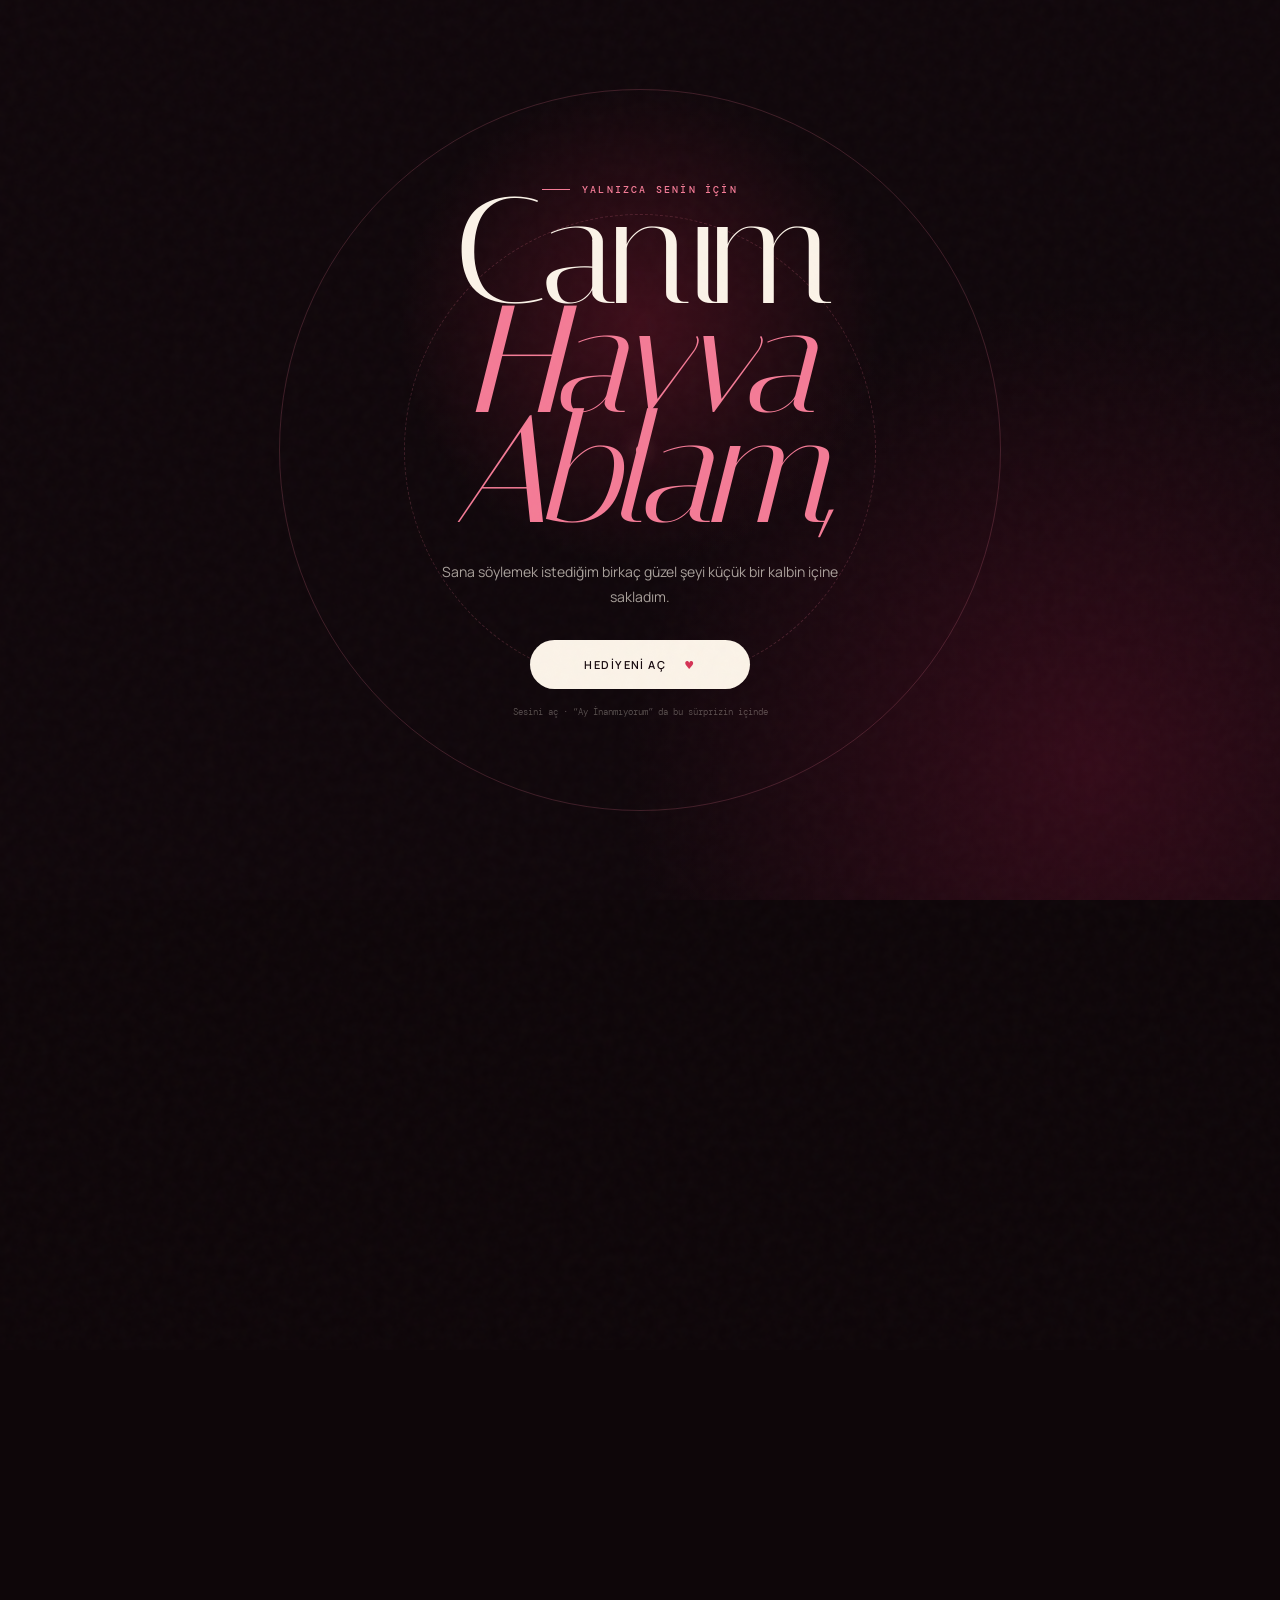
<file: index.html>
<!doctype html>
<html lang="tr">
  <head>
    <meta charset="UTF-8" />
    <meta name="viewport" content="width=device-width, initial-scale=1.0, viewport-fit=cover" />
    <meta name="theme-color" content="#10070b" />
    <meta name="description" content="Samet'ten Havva'ya sevgiyle hazırlanmış küçük bir doğum günü sürprizi." />
    <meta name="robots" content="noindex, nofollow, noarchive, nosnippet, noimageindex" />
    <meta name="googlebot" content="noindex, nofollow, noarchive, nosnippet, noimageindex" />
    <meta property="og:title" content="Canım Havva Ablama — Doğum Günün Kutlu Olsun" />
    <meta property="og:description" content="Senin için küçük bir sürprizim var…" />
    <title>Canım Havva Ablama ♡</title>
    <link rel="icon" href="data:image/svg+xml,<svg xmlns=%22http://www.w3.org/2000/svg%22 viewBox=%220 0 100 100%22><text y=%22.9em%22 font-size=%2290%22>♥</text></svg>" />
    <link rel="stylesheet" href="styles.css" />
  </head>
  <body class="locked">
    <div class="grain" aria-hidden="true"></div>
    <canvas id="sparkles" aria-hidden="true"></canvas>
    <iframe
      class="music-player"
      id="musicPlayer"
      title="Aşkın Nur Yengi — Ay İnanmıyorum"
      src="https://www.youtube-nocookie.com/embed/zFM9Jq31UEY?enablejsapi=1&playsinline=1&controls=0&loop=1&playlist=zFM9Jq31UEY&rel=0"
      allow="autoplay; encrypted-media"
      aria-hidden="true"
    ></iframe>

    <section class="opening" id="opening" aria-labelledby="opening-title">
      <div class="opening-orbit orbit-one" aria-hidden="true"></div>
      <div class="opening-orbit orbit-two" aria-hidden="true"></div>
      <div class="opening-card">
        <div class="eyebrow"><span></span> yalnızca senin için</div>
        <h1 id="opening-title">Canım<br /><em>Havva Ablam,</em></h1>
        <p class="opening-copy">Sana söylemek istediğim birkaç güzel şeyi küçük bir kalbin içine sakladım.</p>
        <button class="open-button" id="openButton" type="button">
          <span>Hediyeni aç</span>
          <span class="button-heart" aria-hidden="true">♥</span>
        </button>
        <p class="sound-hint">Sesini aç · “Ay İnanmıyorum” da bu sürprizin içinde</p>
      </div>
    </section>

    <main id="mainContent" aria-hidden="true">
      <section class="hero" id="hero" aria-label="Kelimelerden oluşan kalp">
        <nav class="mini-nav" aria-label="Sayfa başlığı">
          <a href="#hero" class="brand">H ♥ S</a>
          <button class="sound-button" id="soundButton" type="button" aria-label="Sesi kapat" aria-pressed="true">
            <span class="sound-bars" aria-hidden="true"><i></i><i></i><i></i></span>
            <span class="sound-label">müzik açık</span>
          </button>
        </nav>

        <div class="hero-copy" aria-hidden="true">
          <p>SANA SÖYLEMEK İSTEDİĞİM</p>
          <p>BÜTÜN GÜZEL ŞEYLER</p>
        </div>

        <div class="heart-scene" id="heartScene">
          <div class="heart-glow" aria-hidden="true"></div>
          <canvas class="word-heart" id="heartCanvas" aria-hidden="true"></canvas>
          <div class="heart-message">
            <span class="heart-kicker">iyi ki</span>
            <strong>doğdun</strong>
            <span class="heart-name">canım ablam</span>
          </div>
        </div>

        <div class="scroll-note">
          <span>devamı aşağıda</span>
          <i aria-hidden="true"></i>
        </div>
      </section>

      <section class="letter-section" id="letter">
        <div class="section-number" aria-hidden="true">01</div>
        <div class="letter-wrap reveal">
          <p class="script-label">Sana küçük bir not,</p>
          <h2>Senin olduğun her yer<br /><em>biraz daha ev gibi.</em></h2>
          <div class="letter-body">
            <p>
              Hayatımın her döneminde yanımda olduğun, bazen tek bir bakışla ne demek istediğimi anladığın
              ve en sıradan günü bile güzelleştirdiğin için çok şanslıyım.
            </p>
            <p>
              Yeni yaşın; kalbin kadar güzel, kahkahan kadar içten, hayallerin kadar ışıl ışıl olsun.
              İyi ki varsın, iyi ki benim ablamsın.
            </p>
          </div>
          <div class="signature">
            <span>hep yanında,</span>
            <strong>kardeşin Samet ♡</strong>
          </div>
        </div>
      </section>

      <section class="reasons" aria-labelledby="reasons-title">
        <div class="reasons-heading reveal">
          <p class="section-tag">Bir cümleye sığdıramadıklarım</p>
          <h2 id="reasons-title">İyi ki <em>sen.</em></h2>
        </div>
        <div class="reason-list">
          <article class="reason reveal">
            <span class="reason-no">01</span>
            <div><h3>Sırdaşım</h3><p>Anlatamadıklarımı bile anlayan ilk kişi olduğun için.</p></div>
            <span class="reason-icon" aria-hidden="true">✦</span>
          </article>
          <article class="reason reveal">
            <span class="reason-no">02</span>
            <div><h3>En güvenli limanım</h3><p>Dünya biraz fazla geldiğinde hep orada olduğun için.</p></div>
            <span class="reason-icon" aria-hidden="true">☾</span>
          </article>
          <article class="reason reveal">
            <span class="reason-no">03</span>
            <div><h3>Kahkaha ortağım</h3><p>En saçma anıları bile en güzel hikâyeye çevirdiğin için.</p></div>
            <span class="reason-icon" aria-hidden="true">♡</span>
          </article>
        </div>
      </section>

      <section class="wish-section" id="wish">
        <div class="wish-stars" aria-hidden="true"><i></i><i></i><i></i><i></i><i></i></div>
        <div class="wish-content reveal">
          <p class="section-tag">Şimdi gözlerini kapat</p>
          <h2>Bir dilek tut.</h2>
          <p id="wishIntro">Dileğini kalbinde tut. Hazır olduğunda mumları üfle; sonra mesaj olarak Samet’e gönder.</p>

          <div class="cake" id="cake" aria-hidden="true">
            <div class="candles">
              <span><i></i></span><span><i></i></span><span><i></i></span>
            </div>
            <div class="cake-top"></div>
            <div class="cake-body"><b>iyi ki doğdun</b></div>
            <div class="cake-plate"></div>
          </div>

          <button class="blow-button" id="blowButton" type="button" aria-describedby="wishIntro">
            <span aria-hidden="true">✦</span>
            <span>Mumları üfle</span>
            <span aria-hidden="true">✦</span>
          </button>
          <p class="blow-hint" id="blowHint">Bir dilek tut ve dokun</p>

          <form class="wish-form is-waiting" id="wishForm" aria-hidden="true">
            <label for="wishMessage">Dileğin</label>
            <div class="wish-field">
              <textarea id="wishMessage" name="message" minlength="3" maxlength="500" rows="4" placeholder="Dileğimi buraya saklıyorum…" required></textarea>
              <span class="wish-counter" id="wishCounter">0 / 500</span>
            </div>
            <button class="wish-button" id="wishButton" type="submit">
              <span>Dileğimi Samet’e gönder</span>
              <span aria-hidden="true">→</span>
            </button>
          </form>
          <p class="wish-result" id="wishResult" role="status"></p>
        </div>
      </section>

      <footer>
        <p>İyi ki doğdun, iyi ki varsın.</p>
        <span>Samet'ten Havva'ya, sevgiyle · 2026</span>
        <a href="#hero" aria-label="Sayfanın başına dön">↑</a>
      </footer>
    </main>

    <script src="supabase-config.js"></script>
    <script src="script.js"></script>
  </body>
</html>
</file>
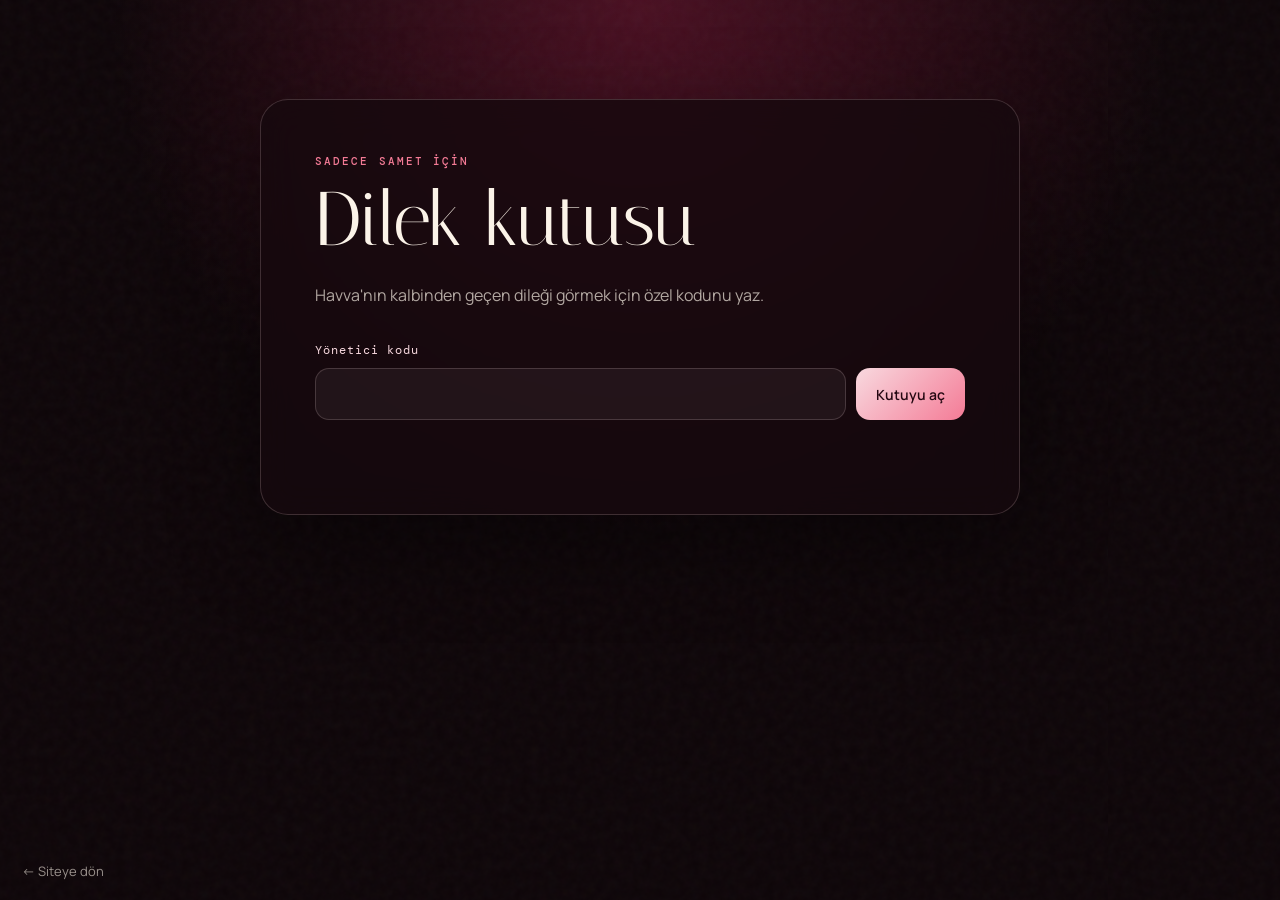
<file: samet/index.html>
<!doctype html>
<html lang="tr">
  <head>
    <meta charset="UTF-8" />
    <meta name="viewport" content="width=device-width, initial-scale=1.0" />
    <meta name="robots" content="noindex, nofollow, noarchive, nosnippet" />
    <meta name="theme-color" content="#0e0609" />
    <title>Samet'in Dilek Kutusu</title>
    <link rel="stylesheet" href="admin.css" />
  </head>
  <body>
    <div class="grain" aria-hidden="true"></div>
    <main>
      <section class="card" id="loginCard">
        <p class="eyebrow">Sadece Samet için</p>
        <h1>Dilek kutusu</h1>
        <p class="intro">Havva'nın kalbinden geçen dileği görmek için özel kodunu yaz.</p>
        <form id="accessForm">
          <label for="accessCode">Yönetici kodu</label>
          <div class="field-row">
            <input id="accessCode" type="password" autocomplete="current-password" required />
            <button type="submit">Kutuyu aç</button>
          </div>
        </form>
        <p class="status" id="status" role="status"></p>
      </section>

      <section class="wishes" id="wishesPanel" hidden>
        <header>
          <div>
            <p class="eyebrow">Havva'dan Samet'e</p>
            <h1>Dilek kutusu</h1>
          </div>
          <button class="refresh" id="refreshButton" type="button">Yenile</button>
        </header>
        <div class="wish-list" id="wishList"></div>
        <p class="empty" id="emptyState" hidden>Henüz bir dilek bırakılmamış.</p>
      </section>
    </main>
    <a class="back" href="../">← Siteye dön</a>
    <script src="../supabase-config.js"></script>
    <script src="admin.js"></script>
  </body>
</html>
</file>
<file: styles.css>
@import url('https://fonts.googleapis.com/css2?family=DM+Mono:wght@300;400;500&family=Italiana&family=Manrope:wght@300;400;500;600&display=swap');

:root {
  --ink: #16090e;
  --deep: #0e0609;
  --wine: #641429;
  --red: #d53355;
  --rose: #f47b96;
  --blush: #f8d9df;
  --cream: #fbf3e8;
  --paper: #f8eee3;
  --line: rgba(248, 217, 223, 0.2);
  --serif: 'Italiana', 'Times New Roman', serif;
  --sans: 'Manrope', system-ui, sans-serif;
  --mono: 'DM Mono', monospace;
}

* { box-sizing: border-box; }

html { scroll-behavior: smooth; }

body {
  margin: 0;
  background: var(--deep);
  color: var(--cream);
  font-family: var(--sans);
  overflow-x: hidden;
}

body.locked { overflow: hidden; }

button, a { -webkit-tap-highlight-color: transparent; }
button { font: inherit; }

.grain {
  position: fixed;
  inset: -50%;
  z-index: 50;
  pointer-events: none;
  opacity: .035;
  background-image: url("data:image/svg+xml,%3Csvg viewBox='0 0 200 200' xmlns='http://www.w3.org/2000/svg'%3E%3Cfilter id='n'%3E%3CfeTurbulence type='fractalNoise' baseFrequency='.86' numOctaves='3' stitchTiles='stitch'/%3E%3C/filter%3E%3Crect width='100%25' height='100%25' filter='url(%23n)' opacity='.75'/%3E%3C/svg%3E");
  animation: grain .25s steps(2) infinite;
}

@keyframes grain {
  0% { transform: translate(0, 0); }
  25% { transform: translate(3%, -2%); }
  50% { transform: translate(-2%, 3%); }
  75% { transform: translate(4%, 4%); }
  100% { transform: translate(-3%, -4%); }
}

#sparkles {
  position: fixed;
  inset: 0;
  width: 100%;
  height: 100%;
  pointer-events: none;
  z-index: 18;
}
.music-player { position:fixed; width:1px; height:1px; left:-9999px; bottom:0; border:0; opacity:0; pointer-events:none; }

.opening {
  position: fixed;
  inset: 0;
  z-index: 40;
  display: grid;
  place-items: center;
  min-height: 100svh;
  padding: 28px;
  background:
    radial-gradient(circle at 50% 36%, rgba(167, 30, 61, .3), transparent 28%),
    radial-gradient(circle at 85% 85%, rgba(94, 15, 41, .45), transparent 35%),
    #10070b;
  transition: opacity 1s ease, visibility 1s;
}

.opening.is-gone { opacity: 0; visibility: hidden; }

.opening::before, .opening::after {
  content: '';
  position: absolute;
  border: 1px solid rgba(244, 123, 150, .2);
  border-radius: 50%;
  width: min(72vw, 720px);
  aspect-ratio: 1;
}

.opening::after { width: min(48vw, 470px); border-style: dashed; animation: orbit 32s linear infinite reverse; }

.opening-orbit { position: absolute; width: 8px; height: 8px; border-radius: 50%; background: var(--rose); box-shadow: 0 0 22px var(--rose); }
.orbit-one { animation: floatOne 10s ease-in-out infinite; }
.orbit-two { width: 4px; height: 4px; animation: floatTwo 13s ease-in-out infinite; }

@keyframes orbit { to { transform: rotate(360deg); } }
@keyframes floatOne { 0%,100%{transform:translate(-38vw,-32vh)} 50%{transform:translate(34vw,28vh)} }
@keyframes floatTwo { 0%,100%{transform:translate(31vw,-28vh)} 50%{transform:translate(-29vw,35vh)} }

.opening-card {
  position: relative;
  width: min(600px, 100%);
  text-align: center;
  z-index: 2;
}

.eyebrow, .section-tag {
  color: var(--rose);
  font: 500 10px/1.4 var(--mono);
  letter-spacing: .22em;
  text-transform: uppercase;
}

.eyebrow { display: inline-flex; align-items: center; gap: 12px; }
.eyebrow span { width: 28px; height: 1px; background: currentColor; }

.opening h1 {
  font: 400 clamp(4.6rem, 14vw, 9.5rem)/.72 var(--serif);
  letter-spacing: -.045em;
  margin: 0 0 34px;
}

.opening h1 em { color: var(--rose); font-weight: 400; }
.opening-copy { max-width: 420px; margin: 0 auto 30px; color: rgba(251,243,232,.65); font-size: 14px; line-height: 1.8; }

.open-button, .wish-button {
  border: 0;
  cursor: pointer;
  color: var(--ink);
  background: var(--cream);
  display: inline-flex;
  align-items: center;
  justify-content: center;
  gap: 18px;
  min-width: 220px;
  padding: 17px 24px;
  border-radius: 999px;
  font-size: 11px;
  font-weight: 600;
  letter-spacing: .13em;
  text-transform: uppercase;
  transition: transform .25s ease, background .25s ease, box-shadow .25s ease;
}

.open-button:hover, .wish-button:hover { transform: translateY(-3px); background: white; box-shadow: 0 13px 35px rgba(244,123,150,.18); }
.button-heart { color: var(--red); animation: beat 1.25s ease-in-out infinite; }
@keyframes beat { 0%,100%{transform:scale(1)} 35%{transform:scale(1.35)} 55%{transform:scale(1.05)} }
.sound-hint { font: 300 9px var(--mono); color: rgba(251,243,232,.33); margin-top: 17px; }

#mainContent { opacity: 0; transition: opacity 1s ease .2s; }
#mainContent.is-visible { opacity: 1; }

.hero {
  position: relative;
  display: grid;
  place-items: center;
  min-height: 100svh;
  overflow: hidden;
  background:
    radial-gradient(circle at 50% 48%, rgba(120, 13, 43, .34), transparent 30%),
    linear-gradient(180deg, #0e0609, #13070c 64%, #1b0910);
}

.mini-nav { position: absolute; z-index: 5; inset: 0 0 auto; padding: 25px clamp(20px, 4vw, 65px); display: flex; justify-content: space-between; align-items: center; }
.brand { color: var(--cream); text-decoration: none; font: 400 14px var(--serif); letter-spacing: .12em; }
.sound-button { color: rgba(251,243,232,.62); background: none; border: 0; display: flex; gap: 10px; align-items: center; cursor: pointer; font: 400 9px var(--mono); letter-spacing: .11em; text-transform: uppercase; }
.sound-bars { display: flex; align-items: end; gap: 2px; height: 13px; }
.sound-bars i { display: block; width: 2px; height: 7px; background: var(--rose); animation: sound 1s ease-in-out infinite alternate; }
.sound-bars i:nth-child(2) { animation-delay: -.7s; height: 12px; }
.sound-bars i:nth-child(3) { animation-delay: -.35s; height: 9px; }
.sound-button.muted i { animation-play-state: paused; height: 2px; }
@keyframes sound { to { height: 3px; opacity: .5; } }

.hero-copy { position: absolute; inset: 50% auto auto 50%; width: min(92vw, 950px); transform: translate(-50%, -50%); text-align: center; color: rgba(251,243,232,.035); font: 500 clamp(2.5rem, 8vw, 7.4rem)/.92 var(--sans); letter-spacing: -.06em; }
.hero-copy p { margin: 0; }

.heart-scene { position: relative; width: min(92vw, 760px); aspect-ratio: 1.15; display: grid; place-items: center; }
.heart-glow { position: absolute; width: 52%; aspect-ratio: 1; border-radius: 50%; background: rgba(205,40,78,.28); filter: blur(70px); animation: glow 3s ease-in-out infinite; }
@keyframes glow { 50% { transform: scale(1.15); opacity: .6; } }

.word-heart { position:absolute; inset:0; width:100%; height:100%; }

.heart-message { position: relative; z-index: 4; text-align: center; opacity: 0; transform: translateY(20px); transition: 1s ease; text-shadow: 0 5px 35px var(--deep); }
.heart-message.show { opacity: 1; transform: translateY(0); }
.heart-kicker, .heart-name { display: block; font: 400 10px var(--mono); letter-spacing: .22em; text-transform: uppercase; color: var(--blush); }
.heart-message strong { display: block; font: 400 clamp(4rem, 11vw, 7.5rem)/.88 var(--serif); letter-spacing: -.04em; color: var(--cream); }
.heart-name { color: var(--rose); margin-top: 12px; }

.scroll-note { position: absolute; bottom: 22px; display: flex; flex-direction: column; align-items: center; gap: 9px; font: 300 8px var(--mono); letter-spacing: .16em; color: rgba(251,243,232,.35); text-transform: uppercase; }
.scroll-note i { height: 35px; width: 1px; background: linear-gradient(var(--rose), transparent); animation: scrollLine 1.8s ease-in-out infinite; transform-origin: top; }
@keyframes scrollLine { 0%,100%{transform:scaleY(.25)} 50%{transform:scaleY(1)} }

.letter-section { position: relative; min-height: 100svh; display: grid; place-items: center; padding: clamp(90px, 12vw, 170px) 22px; color: var(--ink); background: var(--paper); overflow: hidden; }
.letter-section::before { content:''; position:absolute; width:520px; height:520px; border:1px solid rgba(100,20,41,.12); border-radius:50%; top:-290px; right:-180px; box-shadow: 0 0 0 80px rgba(100,20,41,.025), 0 0 0 160px rgba(100,20,41,.02); }
.section-number { position:absolute; left:3vw; top:50%; transform:rotate(-90deg); font: 400 10px var(--mono); color:rgba(22,9,14,.35); }
.letter-wrap { width:min(950px,100%); }
.script-label { color: var(--red); font: 400 clamp(1rem, 2vw, 1.35rem) var(--serif); font-style: italic; margin: 0 0 22px; }
.letter-wrap h2, .reasons h2, .wish-content h2 { margin: 0; font: 400 clamp(3.5rem, 8vw, 7.2rem)/.94 var(--serif); letter-spacing: -.045em; }
.letter-wrap h2 em, .reasons h2 em { color: var(--red); font-weight: 400; }
.letter-body { margin: clamp(45px, 8vw, 90px) 0 0 auto; width: min(570px, 100%); display:grid; grid-template-columns:1fr 1fr; gap: clamp(25px,4vw,55px); color: rgba(22,9,14,.62); font-size: 13px; line-height: 1.85; }
.letter-body p { margin:0; }
.signature { margin: 50px 0 0 auto; width:min(570px,100%); display:flex; align-items:center; gap:16px; }
.signature::before { content:''; height:1px; width:45px; background:rgba(22,9,14,.25); }
.signature span { font: 300 10px var(--mono); color:rgba(22,9,14,.5); }
.signature strong { color:var(--wine); font:400 18px var(--serif); }

.reasons { position:relative; padding:clamp(90px,12vw,170px) clamp(22px,8vw,130px); background:#17090f; }
.reasons::after { content:'ABLA'; position:absolute; right:-.04em; top:.02em; font:400 clamp(8rem,26vw,26rem)/1 var(--serif); color:rgba(244,123,150,.018); pointer-events:none; }
.reasons-heading { position:relative; z-index:1; margin-bottom:clamp(60px,8vw,110px); }
.reasons h2 { margin-top:15px; }
.reason-list { position:relative; z-index:1; border-top:1px solid var(--line); }
.reason { display:grid; grid-template-columns:70px 1fr auto; align-items:center; gap:25px; padding:35px 0; border-bottom:1px solid var(--line); transition:padding .35s ease, background .35s ease; }
.reason:hover { padding-left:20px; padding-right:20px; background:rgba(244,123,150,.025); }
.reason-no { color:var(--rose); font:400 9px var(--mono); }
.reason h3 { margin:0 0 8px; font:400 clamp(1.8rem,4vw,3.8rem) var(--serif); }
.reason p { margin:0; color:rgba(251,243,232,.5); font-size:12px; }
.reason-icon { color:var(--rose); font-size:clamp(1.5rem,3vw,2.5rem); }

.wish-section { min-height:100svh; position:relative; display:grid; place-items:center; text-align:center; overflow:hidden; padding:100px 24px; background: radial-gradient(circle at 50% 52%, #71162d 0, #350b19 35%, #13070c 72%); }
.wish-content { position:relative; z-index:2; width:min(720px,100%); }
.wish-content h2 { margin:12px 0 20px; }
.wish-content > p:not(.section-tag):not(.wish-result) { max-width:490px; margin:0 auto 32px; color:rgba(251,243,232,.58); font-size:13px; line-height:1.8; }
.wish-stars i { position:absolute; width:3px; height:3px; border-radius:50%; background:var(--blush); box-shadow:0 0 15px 2px var(--rose); animation:twinkle 2s infinite alternate; }
.wish-stars i:nth-child(1){left:15%;top:22%}.wish-stars i:nth-child(2){left:80%;top:18%;animation-delay:-.6s}.wish-stars i:nth-child(3){left:8%;top:70%;animation-delay:-1.2s}.wish-stars i:nth-child(4){left:89%;top:65%;animation-delay:-.3s}.wish-stars i:nth-child(5){left:64%;top:82%;animation-delay:-1.7s}
@keyframes twinkle { to{transform:scale(3);opacity:.2} }

.cake { position:relative; width:190px; height:165px; margin:45px auto 32px; filter:drop-shadow(0 24px 30px rgba(0,0,0,.3)); }
.cake-body { position:absolute; width:150px; height:68px; left:20px; top:70px; display:grid; place-items:center; border-radius:8px 8px 18px 18px; background:linear-gradient(90deg,#e9b9bd,#f9d9d3 40%,#db9ea8); box-shadow:inset 0 -13px rgba(116,25,49,.1); color:var(--wine); }
.cake-body b { font:400 12px var(--serif); letter-spacing:.04em; }
.cake-top { position:absolute; z-index:2; width:150px; height:35px; left:20px; top:54px; border-radius:50%; background:#f5dbd1; border:1px solid rgba(255,255,255,.45); }
.cake-plate { position:absolute; left:3px; bottom:17px; width:184px; height:12px; border-radius:50%; background:rgba(251,243,232,.38); }
.candles { position:absolute; z-index:3; left:47px; top:5px; width:96px; display:flex; justify-content:space-between; align-items:end; }
.candles span { position:relative; width:7px; height:53px; border-radius:4px 4px 0 0; background:repeating-linear-gradient(45deg,#f9d8de 0 5px,#b62d4d 5px 9px); }
.candles span:nth-child(2) { height:62px; }
.candles i { position:absolute; left:1px; top:-16px; width:6px; height:13px; border-radius:80% 20% 70% 30%; background:#ffd66b; box-shadow:0 0 13px 4px rgba(255,187,72,.62); transform-origin:bottom; animation:flame .7s ease-in-out infinite alternate; transition:.35s ease; }
@keyframes flame { to{transform:rotate(8deg) scale(.82)} }
.cake.blown .candles i { opacity:0; transform:translateY(-10px) scale(.2); }
.candles span::after { content:''; position:absolute; left:1px; top:-15px; width:6px; height:14px; border-radius:50%; background:rgba(251,243,232,.42); opacity:0; transform:translateY(0) scale(.2); }
.cake.blown .candles span::after { animation:smoke 1.5s ease-out forwards; }
.cake.blown .candles span:nth-child(2)::after { animation-delay:.12s; }
.cake.blown .candles span:nth-child(3)::after { animation-delay:.24s; }
@keyframes smoke { 0%{opacity:.6;transform:translateY(0) scale(.25)} 60%{opacity:.28;transform:translate(7px,-20px) scale(1.1)} 100%{opacity:0;transform:translate(-4px,-36px) scale(1.8)} }
.blow-button { border:1px solid rgba(248,217,223,.35); border-radius:999px; padding:15px 24px; color:var(--cream); background:rgba(251,243,232,.08); cursor:pointer; display:inline-flex; align-items:center; gap:13px; font:600 10px var(--mono); letter-spacing:.13em; text-transform:uppercase; backdrop-filter:blur(10px); transition:transform .25s ease, background .25s ease, opacity .45s ease; }
.blow-button:hover { transform:translateY(-3px) scale(1.02); background:rgba(251,243,232,.14); }
.blow-button:focus-visible { outline:2px solid var(--blush); outline-offset:4px; }
.blow-button.is-gone { opacity:0; transform:scale(.9); pointer-events:none; }
.blow-button[hidden], .blow-hint[hidden] { display:none; }
.blow-hint { margin:11px auto 0!important; color:rgba(251,243,232,.36)!important; font:8px var(--mono)!important; letter-spacing:.15em; text-transform:uppercase; transition:opacity .35s ease; }
.blow-hint.is-gone { opacity:0; }
.wish-button { background:var(--cream); min-width:210px; }
.wish-button:disabled { cursor:default; opacity:.72; transform:none; }
.wish-form { width:min(560px,100%); margin:35px auto 0; max-height:420px; opacity:1; transform:none; transition:opacity .7s ease, transform .7s ease, max-height .7s ease, margin .7s ease; }
.wish-form.is-waiting { max-height:0; margin-top:0; opacity:0; transform:translateY(24px); overflow:hidden; pointer-events:none; }
.wish-form label { display:block; margin:0 0 10px 8px; text-align:left; color:var(--blush); font:500 9px var(--mono); letter-spacing:.16em; text-transform:uppercase; }
.wish-field { position:relative; margin-bottom:16px; }
.wish-field textarea { width:100%; min-height:120px; resize:vertical; border:1px solid rgba(248,217,223,.22); border-radius:20px; outline:none; padding:20px 20px 38px; color:var(--cream); background:rgba(14,6,9,.42); font:400 16px/1.6 var(--serif); box-shadow:inset 0 1px rgba(255,255,255,.04); transition:border-color .25s, box-shadow .25s; }
.wish-field textarea::placeholder { color:rgba(251,243,232,.32); }
.wish-field textarea:focus { border-color:rgba(244,123,150,.7); box-shadow:0 0 0 4px rgba(244,123,150,.08); }
.wish-counter { position:absolute; right:16px; bottom:13px; color:rgba(251,243,232,.35); font:9px var(--mono); }
.honeypot { position:absolute!important; left:-9999px!important; width:1px!important; height:1px!important; opacity:0!important; }
.wish-result { height:0; overflow:hidden; opacity:0; margin:0; color:var(--blush); font:400 16px/1.6 var(--serif); transition:.6s ease; }
.wish-result.show { height:auto; min-height:60px; opacity:1; margin-top:25px; }
.wish-result.error { color:#ffd0d8; }

footer { min-height:180px; display:grid; grid-template-columns:1fr auto 1fr; align-items:center; gap:25px; padding:35px clamp(22px,5vw,70px); border-top:1px solid var(--line); background:#0e0609; }
footer p { margin:0; font:400 clamp(1.2rem,2vw,2rem) var(--serif); }
footer span { font:300 8px var(--mono); letter-spacing:.15em; color:rgba(251,243,232,.35); text-transform:uppercase; }
footer a { justify-self:end; width:42px; height:42px; display:grid; place-items:center; border:1px solid var(--line); border-radius:50%; text-decoration:none; color:var(--rose); }

.reveal { opacity:0; transform:translateY(40px); transition:opacity 1s ease, transform 1s ease; }
.reveal.visible { opacity:1; transform:none; }

@media (max-width: 700px) {
  .opening { padding:22px; }
  .opening::before { width:110vw; }
  .opening::after { width:82vw; }
  .opening h1 { font-size:clamp(4.3rem,24vw,6.8rem); margin-bottom:28px; }
  .opening-copy { font-size:12px; max-width:330px; }
  .sound-hint { display:none; }
  .mini-nav { padding:20px; }
  .heart-scene { width:100vw; transform:scale(1.12); }
  .heart-message strong { font-size:clamp(3.4rem,18vw,5.4rem); }
  .heart-kicker,.heart-name { font-size:8px; }
  .letter-section { padding-left:24px; padding-right:24px; }
  .section-number { display:none; }
  .letter-wrap h2 { font-size:clamp(3rem,15vw,5rem); }
  .letter-body { grid-template-columns:1fr; gap:18px; margin-top:45px; }
  .signature { flex-wrap:wrap; margin-top:36px; }
  .reasons { padding-left:24px; padding-right:24px; }
  .reasons h2,.wish-content h2 { font-size:clamp(3.6rem,18vw,5.5rem); }
  .reason { grid-template-columns:35px 1fr auto; gap:12px; padding:28px 0; }
  .reason:hover { padding-left:8px; padding-right:8px; }
  .reason p { font-size:11px; line-height:1.55; }
  .wish-section { padding-left:20px; padding-right:20px; }
  footer { grid-template-columns:1fr auto; }
  footer span { display:none; }
}

@media (prefers-reduced-motion: reduce) {
  *, *::before, *::after { scroll-behavior:auto!important; animation-duration:.01ms!important; animation-iteration-count:1!important; transition-duration:.01ms!important; }
}

@media (hover: none) { .reason:hover { padding-left:0; padding-right:0; background:none; } }
</file>
<file: samet/admin.css>
@import url('https://fonts.googleapis.com/css2?family=DM+Mono:wght@300;400;500&family=Italiana&family=Manrope:wght@300;400;500;600&display=swap');

:root {
  --deep: #0e0609;
  --wine: #641429;
  --rose: #f47b96;
  --blush: #f8d9df;
  --cream: #fbf3e8;
  --line: rgba(248, 217, 223, .18);
  --serif: 'Italiana', 'Times New Roman', serif;
  --sans: 'Manrope', system-ui, sans-serif;
  --mono: 'DM Mono', monospace;
}

* { box-sizing: border-box; }
body { margin: 0; min-height: 100vh; color: var(--cream); font-family: var(--sans); background: radial-gradient(circle at 50% 0, #4a1022 0, var(--deep) 48%); }
.grain { position: fixed; inset: -40%; pointer-events: none; opacity: .035; background-image: url("data:image/svg+xml,%3Csvg viewBox='0 0 200 200' xmlns='http://www.w3.org/2000/svg'%3E%3Cfilter id='n'%3E%3CfeTurbulence type='fractalNoise' baseFrequency='.86' numOctaves='3' stitchTiles='stitchTiles'/%3E%3C/filter%3E%3Crect width='100%25' height='100%25' filter='url(%23n)'/%3E%3C/svg%3E"); }
main { width: min(760px, calc(100% - 32px)); margin: 0 auto; padding: 11vh 0 90px; }
.card, .wishes { border: 1px solid var(--line); background: rgba(22, 9, 14, .82); backdrop-filter: blur(18px); box-shadow: 0 28px 90px rgba(0,0,0,.38); border-radius: 28px; padding: clamp(26px, 6vw, 54px); }
.eyebrow { margin: 0 0 12px; color: var(--rose); font: 500 11px/1.4 var(--mono); letter-spacing: .19em; text-transform: uppercase; }
h1 { margin: 0; font: 400 clamp(46px, 10vw, 76px)/1 var(--serif); }
.intro { max-width: 500px; margin: 24px 0 32px; color: rgba(251,243,232,.68); line-height: 1.8; }
label { display: block; margin-bottom: 10px; color: var(--blush); font: 400 12px var(--mono); letter-spacing: .08em; }
.field-row { display: flex; gap: 10px; }
input { min-width: 0; flex: 1; border: 1px solid var(--line); border-radius: 14px; padding: 15px 17px; color: var(--cream); background: rgba(255,255,255,.05); font: 400 15px var(--mono); outline: none; }
input:focus { border-color: var(--rose); box-shadow: 0 0 0 3px rgba(244,123,150,.12); }
button { border: 0; border-radius: 14px; padding: 15px 20px; color: #250812; background: linear-gradient(135deg, var(--blush), var(--rose)); font: 600 14px var(--sans); cursor: pointer; }
button:disabled { opacity: .55; cursor: wait; }
.status { min-height: 22px; margin: 18px 0 0; color: var(--rose); font-size: 13px; }
.wishes header { display: flex; align-items: flex-start; justify-content: space-between; gap: 18px; margin-bottom: 34px; }
.refresh { padding: 11px 15px; color: var(--blush); background: rgba(255,255,255,.07); border: 1px solid var(--line); }
.wish-list { display: grid; gap: 14px; }
.wish { border: 1px solid var(--line); border-radius: 18px; padding: 20px; background: rgba(255,255,255,.035); }
.wish p { margin: 0; white-space: pre-wrap; overflow-wrap: anywhere; font: 400 18px/1.7 var(--serif); }
.wish time { display: block; margin-top: 15px; color: rgba(251,243,232,.43); font: 300 10px var(--mono); letter-spacing: .08em; }
.empty { margin: 10px 0 0; color: rgba(251,243,232,.58); }
.back { position: fixed; left: 22px; bottom: 20px; color: rgba(251,243,232,.58); text-decoration: none; font-size: 13px; }

@media (max-width: 560px) {
  main { padding-top: 7vh; }
  .field-row { flex-direction: column; }
  .field-row button { width: 100%; }
  .wishes header { align-items: center; }
}
</file>
